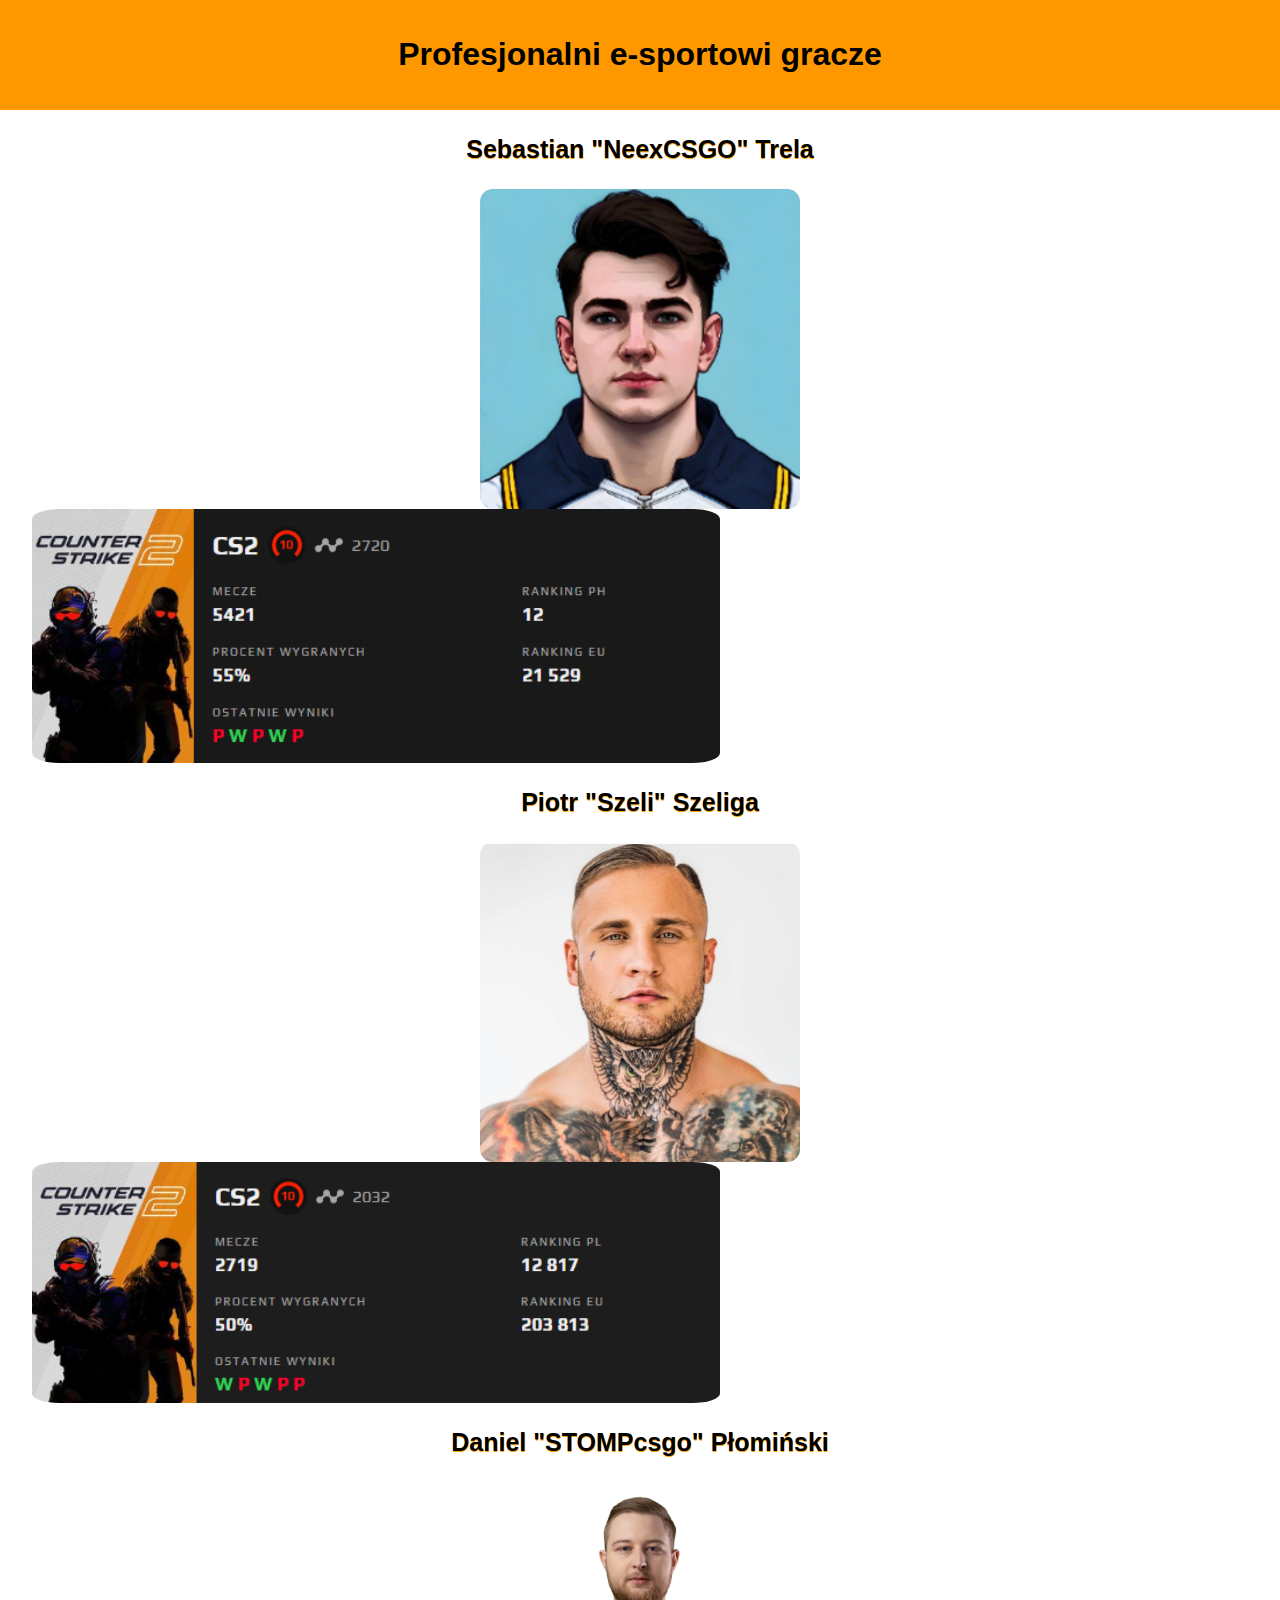
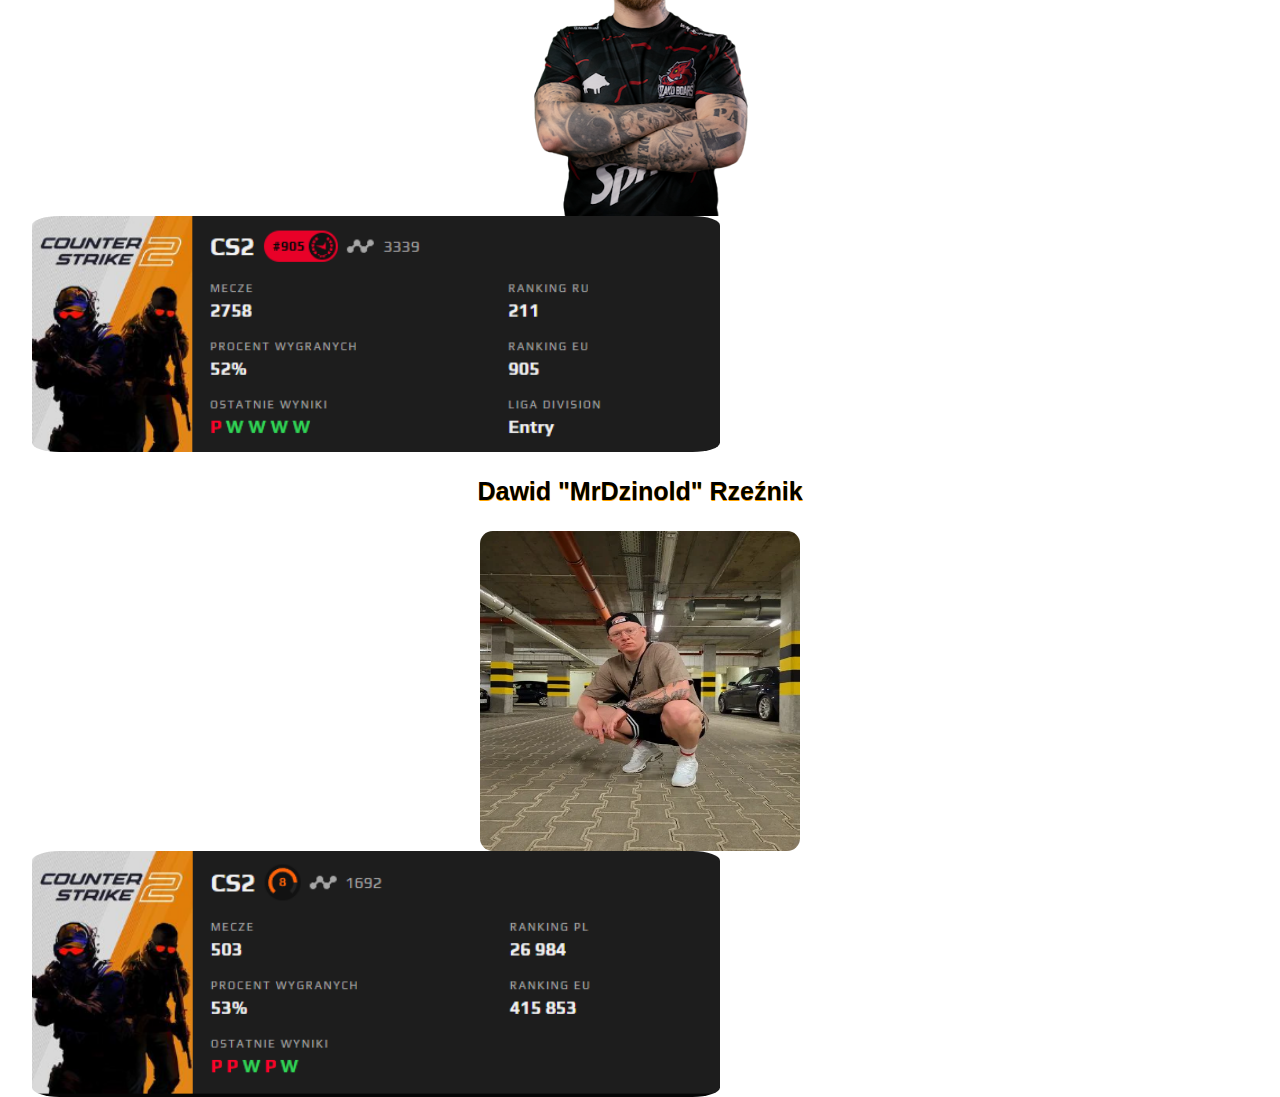
<file: praca/E-sport.html>
<html lang="pl">
<head>
    <meta charset="UTF-8">
    <title>Najbardziej Popularni i Profesjonalni gracze csa </title>
    <link rel="stylesheet" href="Pros.css">
</head>
<body>
    <header>
        <h1>Profesjonalni e-sportowi gracze</h1>
    </header>
    <main>
        
        <p>Sebastian "NeexCSGO" Trela</p>
            
            <img src="Prosik.png" alt="Zdjęcie 1">
            <img src="neexfaceit.png" alt="zdjecie 2" 
            class="szelipeek">

            

          

            <p>Piotr "Szeli" Szeliga</p>
           
            <img src="szeliga.png" alt="Zdjęcie 1">
            <img src="szeligas.png" alt="zdjecie 2" 
            class="szelipeek">
        

        <p>Daniel "STOMPcsgo" Płomiński

        </p>
        <img src="stompik.png" alt="zdjecie 3">
        <img src="stomp.png" alt="zdjecie 2" 
            class="szelipeek">
        
        

        <p>Dawid "MrDzinold" Rzeźnik</p>
        <img src="dzinold.png" alt="zdjecie 3" class="dzinipeek">
        <img src="dzinis.png" alt="zdjecie 2" 
            class="szelipeek">
        




           
        

                        
    </main>
</body>
</html>
</file>
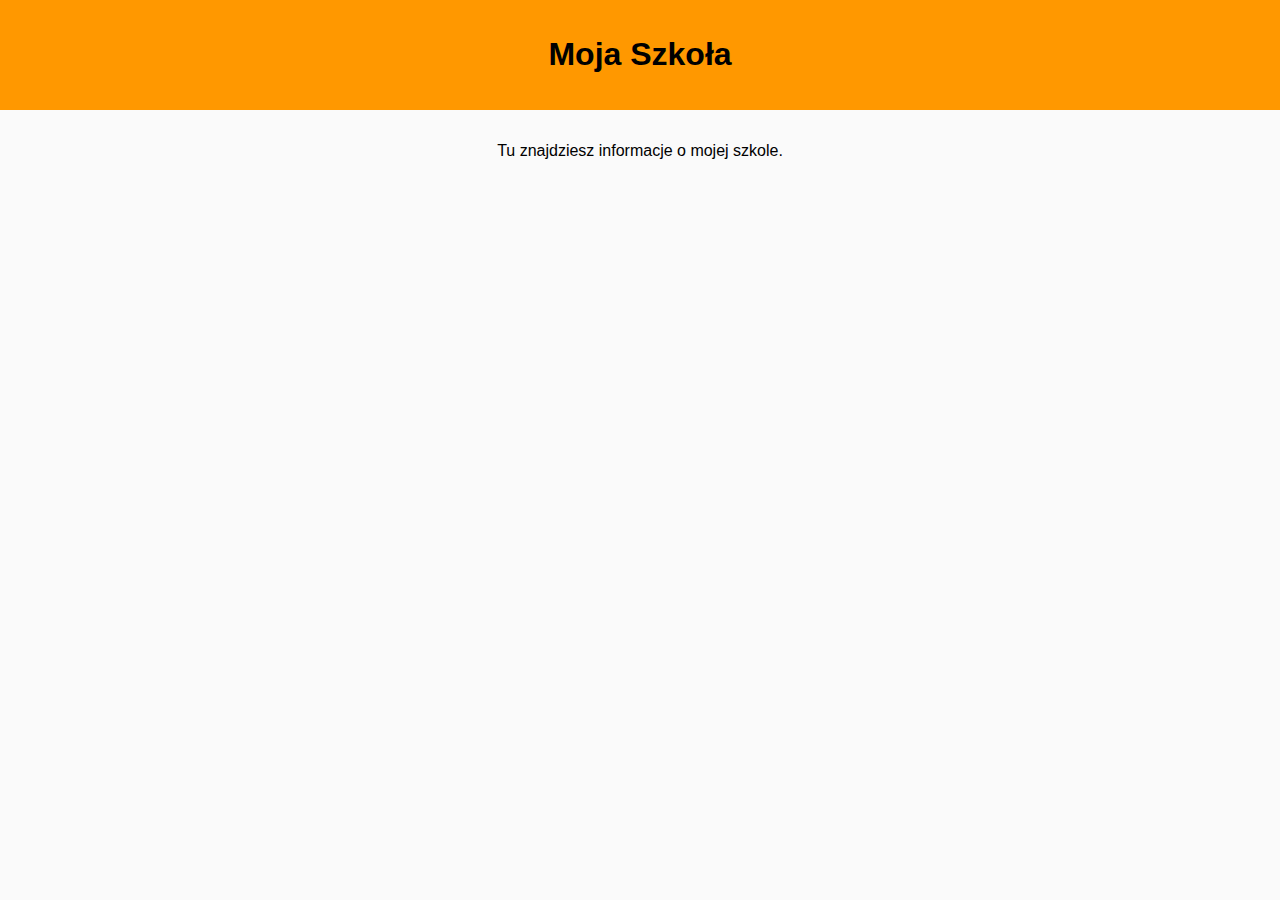
<file: praca/Szkoła.html>
<!DOCTYPE html>
<html lang="pl">
<head>
    <meta charset="UTF-8">
    <title>Strona Szkoły</title>
    <link rel="stylesheet" href="style.css">
</head>
<body>
    <header>
        <h1>Moja Szkoła</h1>
    </header>
    <main>
        <p>Tu znajdziesz informacje o mojej szkole.</p>
    </main>
</body>
</html>
</file>
<file: praca/Pros.css>
body { font-family: Arial, sans-serif;
    margin: 0;
    padding: 0;
    background-color: #ffffff;
    color: rgb(0, 0, 0);
   
    
    
}

header {
    background-color: #ff9800;
    padding: 15px;
    text-align: center;;

}


p {
    text-align: center;
    font-size: 25px;
    font-weight: 700;
    text-shadow: 0.5px 0.5px orange; 

}
img {
    width: 20rem;
    border-radius: 4%;
   margin-left: 30rem;


}
.szelipeek {
    width: 43rem;
    height: auto;
    margin-left: 2rem;
    font-size: 40px;
}
.dzinipeek {
    height: 320;
}
</file>
<file: praca/style.css>
body {
    font-family: Arial, sans-serif;
    margin: 0;
    padding: 0;
    background-color: #fafafa;
    color: rgb(0, 0, 0);
    text-align: center;
}
p {
    text-decoration: solid;
    flex-direction: column;
    justify-content: center;
    display: flex;
    padding: 1%;
    width: 30%;
    margin: auto; 
    text-align: center; 
}

    


header {
    background-color: #ff9800;
    padding: 15px;
    text-align: center;
}

nav ul {
    list-style: none;
    padding: 0;
    display: flex;
    justify-content: center;
    gap: 15px;
}

nav ul li {
    display: inline;
}

nav ul li a {
    color: white;
    text-decoration: none;
    font-weight: bold;
}

main {
    padding: 20px;

}

.content-container {
    display: flex;
    align-items: center;
    justify-content: center;
    gap: 20px;
    flex-wrap: wrap;
}

.responsive {
    max-width: 40%;
    height: auto;
    border-radius: 5%;
}

.text-content {
    max-width: 400px;
    text-align: left;
}



.player-container {
    display: flex;
    align-items: center;
    gap: 20px;
    flex-wrap: wrap;
    justify-content: center;
}
.player-container img {
    max-width: 200px;
    height: auto;
    border-radius: 10px;
}
.text-content {
    max-width: 400px;
    text-align: left;
}



hr{
    width: 65%;
}
ul {
    list-style-position: inside; 
    text-align: center; 
    display: inline-block; 
}

ul li {
    text-align: left
}
footer{
    background-color: #4e4e4e;
    padding: 15px;
    text-align: center;
    

}
</file>
